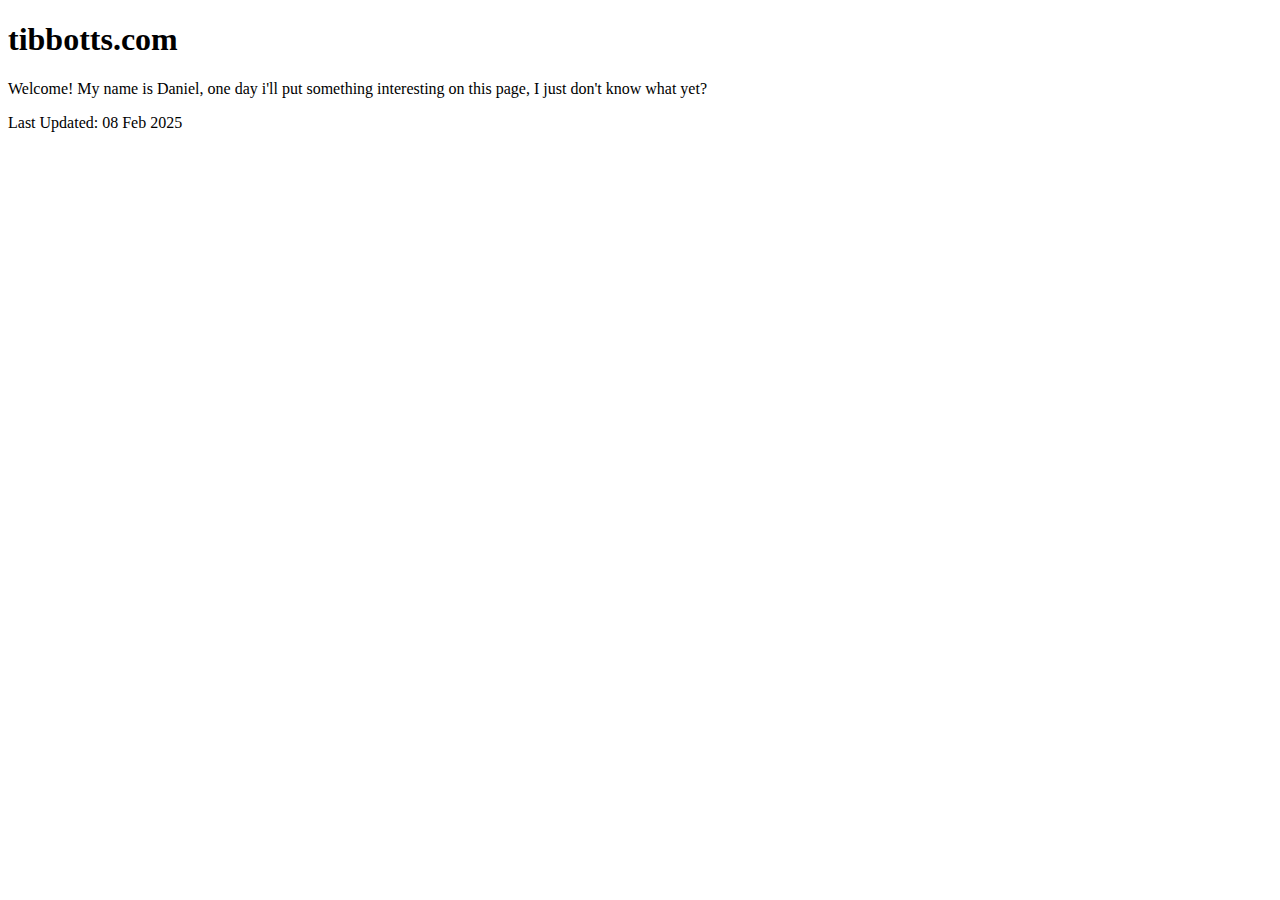
<file: index.html>
<!doctype html>
<html lang="en">
  <head>
    <meta charset="utf-8">
    <meta name="viewport" content="width=device-width, initial-scale=1">
    <meta name="description" content="Tibbotts Homepage">
    <meta name="author" content="Daniel Tibbotts">
    <title>tibbotts.com</title>
    <meta name="theme-color" content="#712cf9">
  </head>

<body>
  <main>
    <h1>tibbotts.com</h1>
    <p>Welcome! My name is Daniel, one day i'll put something interesting on this page, I just don't know what yet?</p>
  </main>
  
  <footer>
    <p>Last Updated: 08 Feb 2025</p>
  </footer>
  
  </div>
  </body>
</html>
</file>
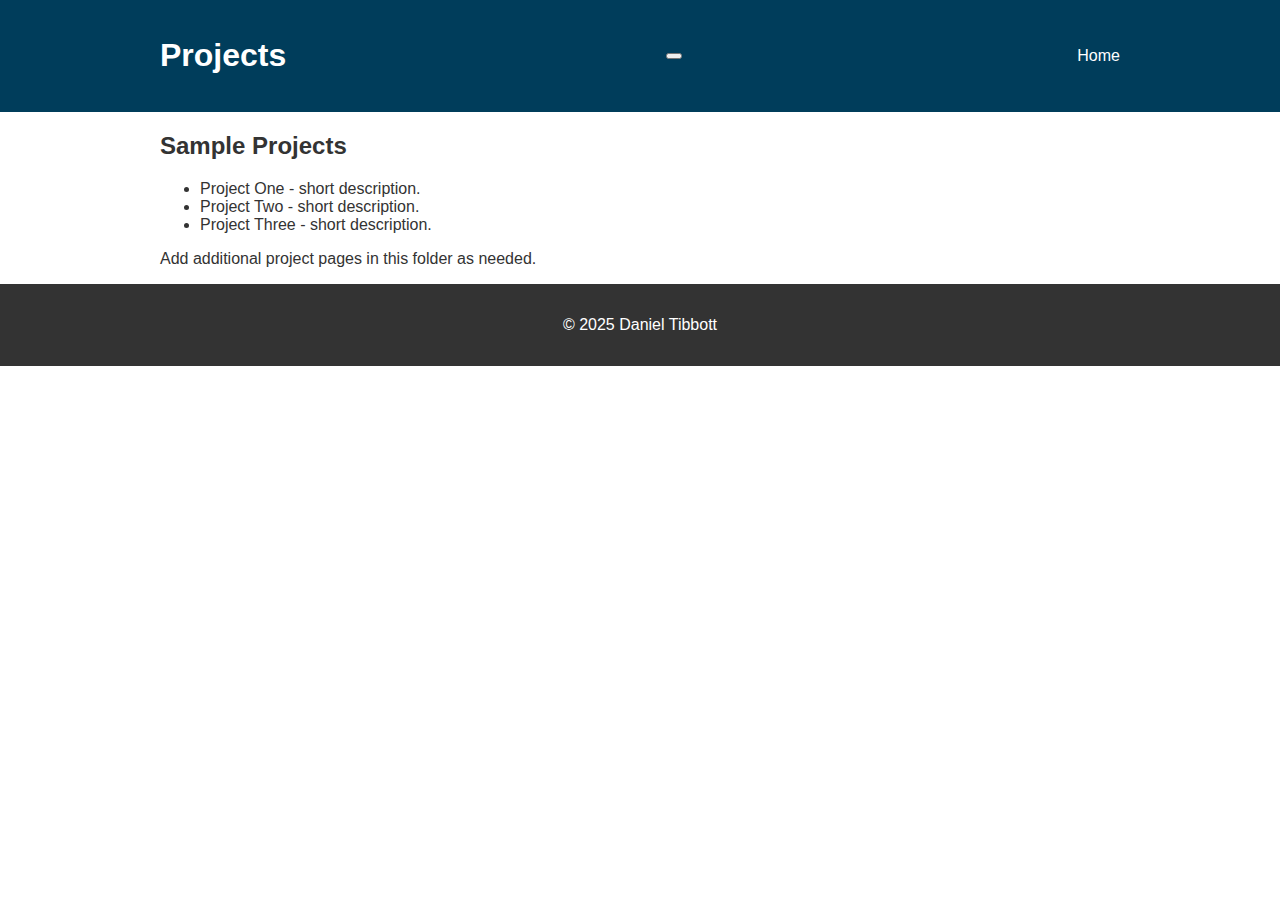
<file: projects/index.html>
<!doctype html>
<html lang="en">
<head>
  <meta charset="utf-8">
  <meta name="viewport" content="width=device-width, initial-scale=1">
  <title>Projects - Daniel Tibbott</title>
  <link rel="stylesheet" href="../style.css">
</head>
<body>
  <header>
    <div class="container">
      <h1>Projects</h1>
      <button class="nav-toggle" aria-label="Toggle navigation">
        <span></span>
        <span></span>
        <span></span>
      </button>
      <nav><a href="../index.html">Home</a></nav>
    </div>
  </header>

  <section class="projects-list">
    <div class="container">
      <h2>Sample Projects</h2>
      <ul>
        <li>Project One - short description.</li>
        <li>Project Two - short description.</li>
        <li>Project Three - short description.</li>
      </ul>
      <p>Add additional project pages in this folder as needed.</p>
    </div>
  </section>

  <footer>
    <div class="container">
      <p>&copy; 2025 Daniel Tibbott</p>
    </div>
  </footer>
  <script src="../script.js"></script>
</body>
</html>
</file>
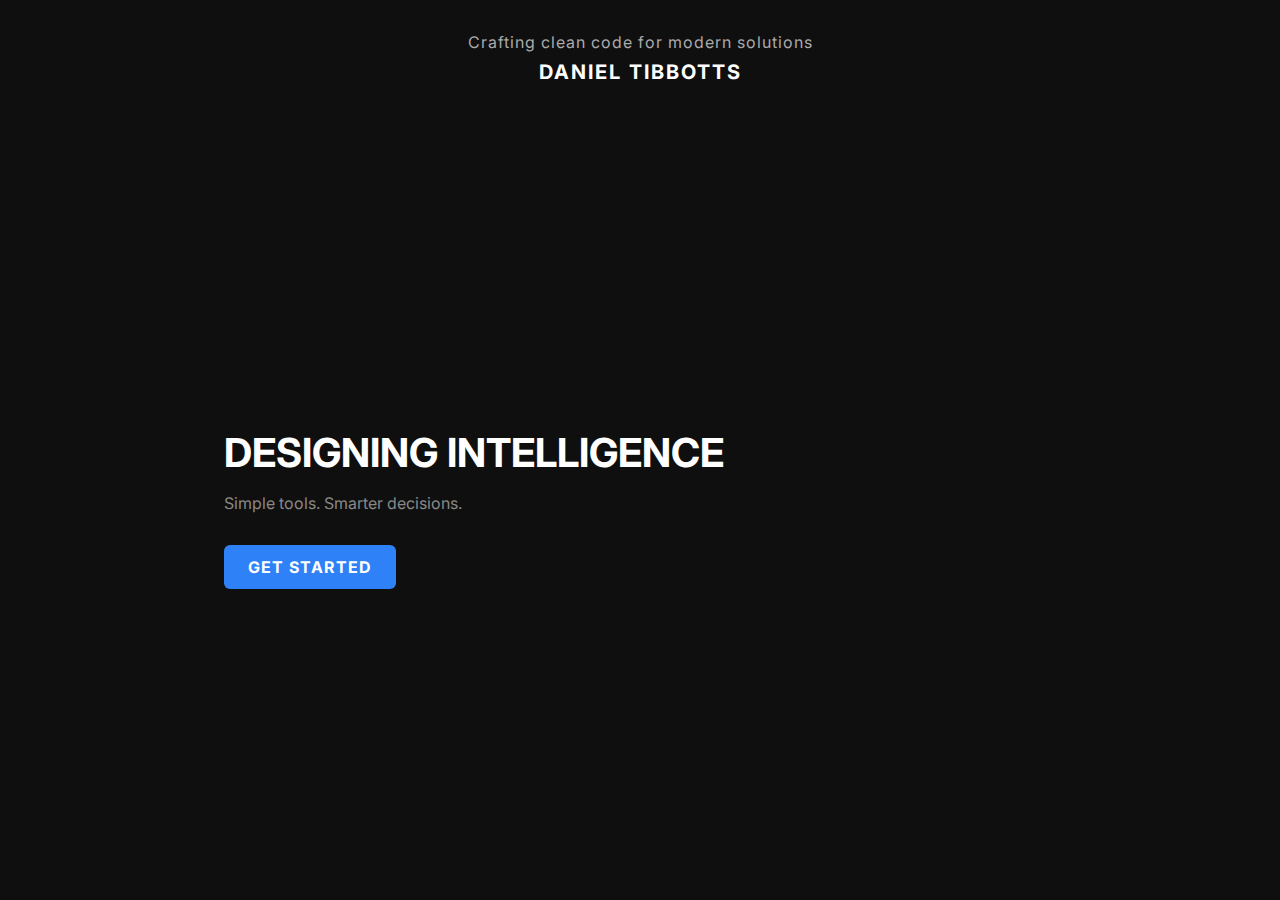
<file: dark.html>
<!DOCTYPE html>
<html lang="en">
<head>
  <meta charset="UTF-8">
  <meta name="viewport" content="width=device-width, initial-scale=1.0">
  <title>Software Engineer</title>
  <link rel="preconnect" href="https://fonts.googleapis.com">
  <link href="https://fonts.googleapis.com/css2?family=Inter:wght@400;700&display=swap" rel="stylesheet">
  <link rel="stylesheet" href="dark-style.css">
</head>
<body>
  <header class="intro">
    <p class="intro-text">Crafting clean code for modern solutions</p>
    <h1 class="intro-heading">DANIEL TIBBOTTS</h1>
  </header>
  <main class="hero">
    <div class="hero-text">
      <h2>DESIGNING INTELLIGENCE</h2>
      <p class="subtitle">Simple tools. Smarter decisions.</p>
      <a href="#" class="cta-btn">GET STARTED</a>
    </div>
    <div class="hero-image">
      <img src="assets/images/me-AI.png" alt="Daniel" />
    </div>
  </main>
</body>
</html>
</file>
<file: style.css>
body {
  font-family: Arial, sans-serif;
  margin: 0;
  padding: 0;
  background: #fff;
  color: #333;
}

header {
  background: #003d5b;
  color: #fff;
}

header .container {
  display: flex;
  justify-content: space-between;
  align-items: center;
  padding: 1em;
}

header nav a {
  color: #fff;
  margin-left: 1em;
  text-decoration: none;
}

.hero {
  background: linear-gradient(135deg, #01796f, #38a2d7);
  color: #fff;
  padding: 4em 0;
  text-align: center;
}

.about, .projects, .contact {
  padding: 2em 0;
}

.container {
  width: 90%;
  max-width: 960px;
  margin: 0 auto;
}

.project-grid {
  display: flex;
  flex-wrap: wrap;
  gap: 1em;
}

.project-item {
  flex: 1 1 calc(33% - 1em);
  background: #f4f4f4;
  padding: 1em;
  box-sizing: border-box;
}

footer {
  background: #333;
  color: #fff;
  text-align: center;
  padding: 1em 0;
}

@media (max-width: 600px) {
  .project-item {
    flex-basis: 100%;
  }

  header nav a {
    margin-left: 0.5em;
  }
}
</file>
<file: dark-style.css>
body {
  background: #0f0f0f;
  font-family: 'Inter', 'Helvetica Neue', Arial, sans-serif;
  color: #ffffff;
  margin: 0;
  padding: 0;
  display: flex;
  flex-direction: column;
  min-height: 100vh;
}

.intro {
  text-align: center;
  padding: 2rem 1rem;
}

.intro-text {
  color: #aaaaaa;
  margin: 0 0 0.5rem;
  letter-spacing: 1px;
}

.intro-heading {
  margin: 0;
  font-size: 1.25rem;
  letter-spacing: 2px;
  font-weight: 700;
}

.hero {
  flex: 1;
  display: flex;
  align-items: center;
  justify-content: center;
  gap: 2rem;
  padding: 2rem;
  flex-wrap: wrap;
}

.hero-text h2 {
  font-size: 2.5rem;
  margin: 0 0 1rem;
}

.subtitle {
  color: #888888;
  margin-bottom: 2rem;
}

.cta-btn {
  display: inline-block;
  background: #2f81f7;
  color: #ffffff;
  padding: 0.75rem 1.5rem;
  border-radius: 6px;
  text-decoration: none;
  font-weight: 700;
  letter-spacing: 1px;
  transition: background 0.3s, box-shadow 0.3s;
}

.cta-btn:hover {
  background: #2365c5;
  box-shadow: 0 0 10px rgba(47,129,247,0.6);
}

.hero-image img {
  width: 100%;
  max-width: 300px;
  border-radius: 12px;
  box-shadow: 0 4px 20px rgba(0,0,0,0.5);
  opacity: 0;
  animation: fadeIn 1s forwards;
}

@keyframes fadeIn {
  to { opacity: 1; }
}

@media (min-width: 768px) {
  .hero {
    flex-wrap: nowrap;
  }
  .hero-image {
    max-width: 40%;
  }
}
</file>
